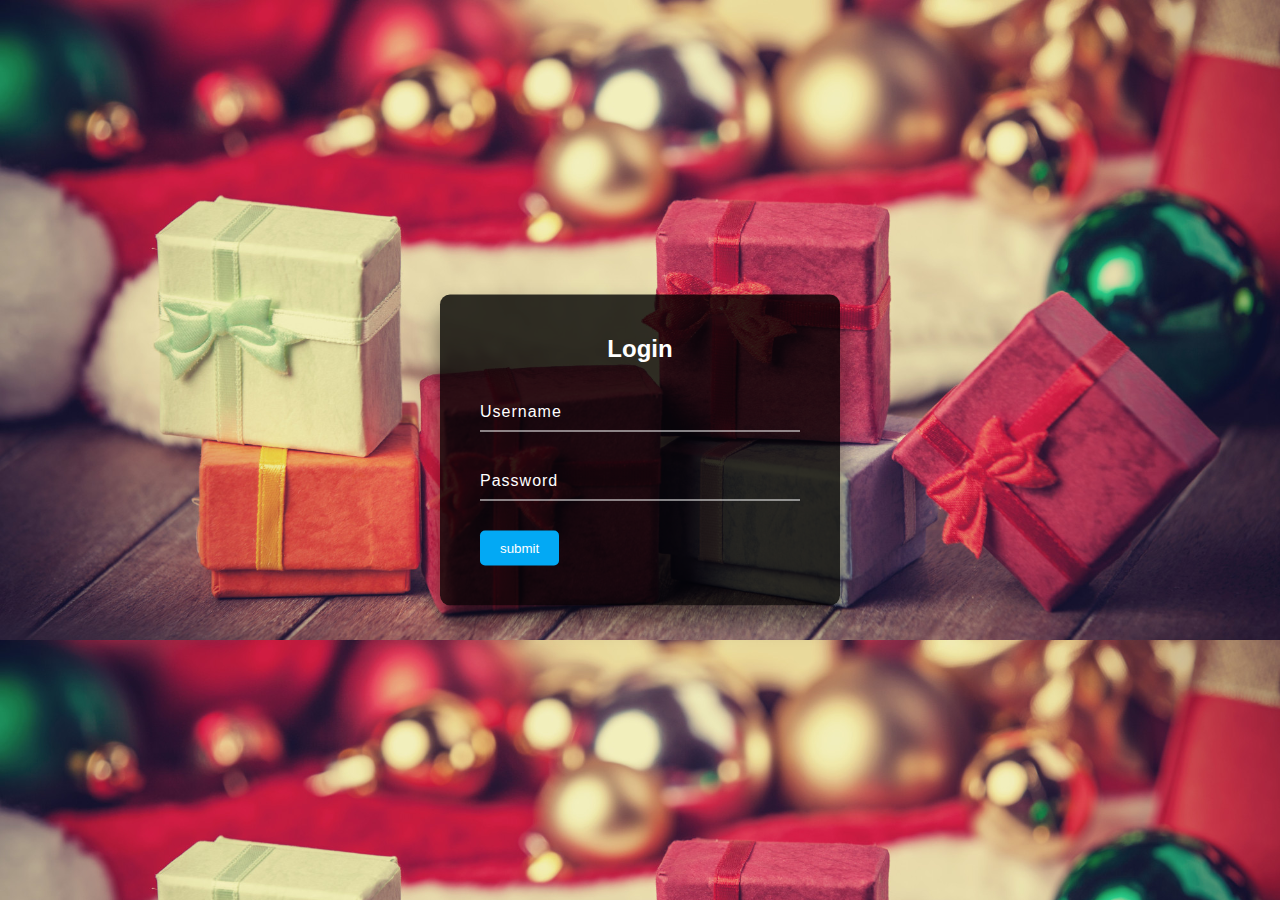
<file: Gift Shop/WebContent/login.html>
<!DOCTYPE html>
<html>
<head>
<meta charset="utf-8">
<title>Transparent Input Form Design</title>
<link rel="stylesheet" href="style20.css">
</head>
<body>
<div class="box">
<h2>Login</h2>
<form method="post" action="login">
<div class="inputBox">
<input type="Email" name="Email" required="">
<label>Username</label>
</div>
<div class="inputBox">
<input type="password" name="Password" required="">
<label>Password</label>
</div>
<input type="submit" name="" value="submit">
</form>
</div>
<body>
</html>
</file>
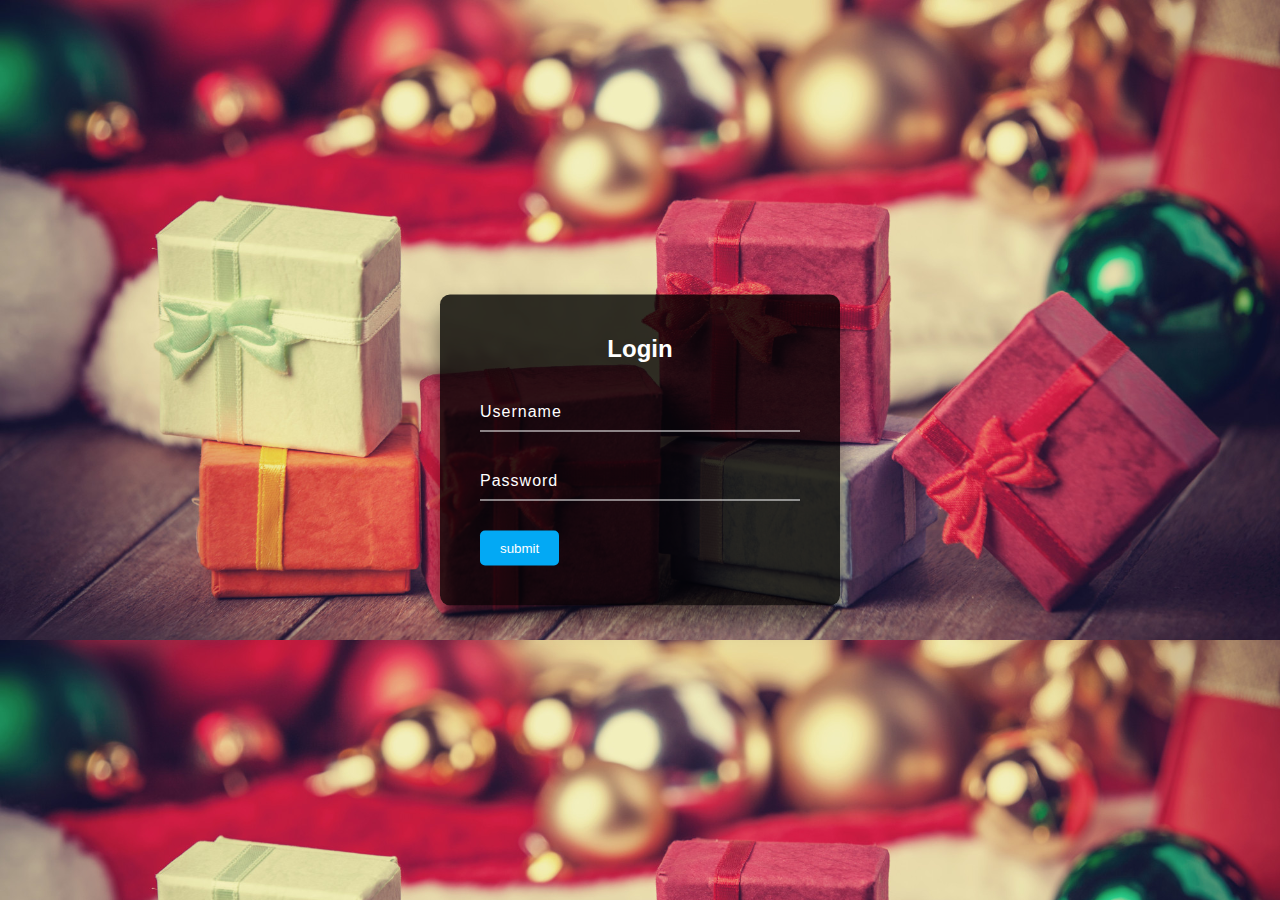
<file: Gift Shop/WebContent/loginn.html>
<!DOCTYPE html>
<html>
<head>
<meta charset="utf-8">
<title>Transparent Input Form Design</title>
<link rel="stylesheet" href="style20.css">
</head>
<body>
<div class="box">
<h2>Login</h2>
<form method="post" action="loginn">
<div class="inputBox">
<input type="Email" name="Email" required="">
<label>Username</label>
</div>
<div class="inputBox">
<input type="password" name="Password" required="">
<label>Password</label>
</div>
<input type="submit" name="" value="submit">
</form>
</div>
<body>
</html>
</file>
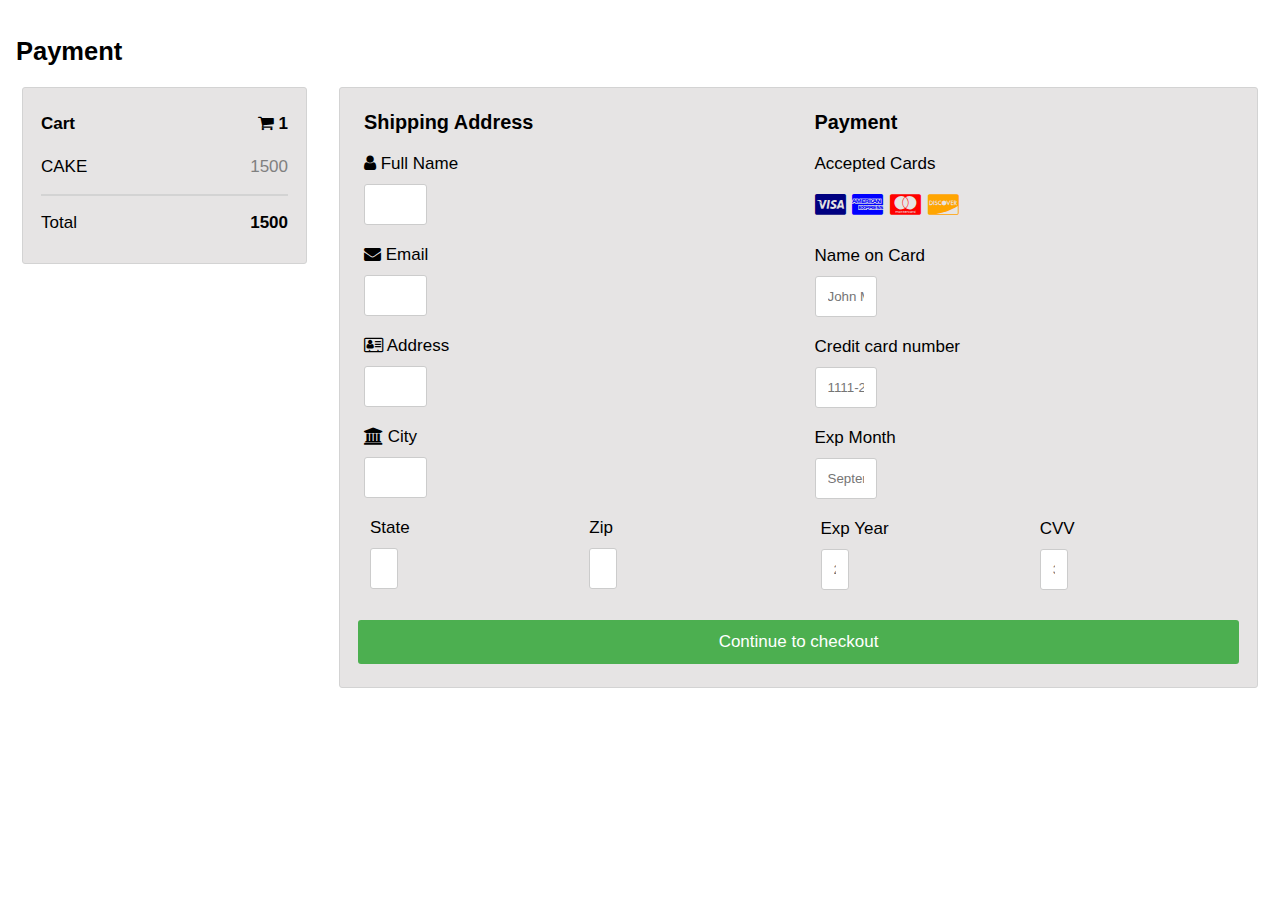
<file: Gift Shop/WebContent/payment.html>
<!DOCTYPE html>
<html>
<head>
<meta name="viewport" content="width=device-width, initial-scale=1">
<link rel="stylesheet" href="https://cdnjs.cloudflare.com/ajax/libs/font-awesome/4.7.0/css/font-awesome.min.css">
<link rel="stylesheet" href="pay.css">

</head>
<body>

<h2>Payment</h2>
<div class="row">
<div class="col-25">
    <div class="container">
      <h4>Cart <span class="price" style="color:black"><i class="fa fa-shopping-cart"></i> <b>1</b></span></h4>
      <p>CAKE <span class="price">1500</span></p>
      <hr>
      <p>Total <span class="price" style="color:black"><b>1500</b></span></p>
    </div>
  </div>
  <div class="col-75">
    <div class="container">
      <form action="pay">
      
        <div class="row">
          <div class="col-50">
            <h3>Shipping Address</h3>
            <label for="fname"><i class="fa fa-user"></i> Full Name</label>
            <input type="text" id="fname" name="fullname">
            <label for="email"><i class="fa fa-envelope"></i> Email</label>
            <input type="text" id="email" name="email">
            <label for="adr"><i class="fa fa-address-card-o"></i> Address</label>
            <input type="text" id="adr" name="address">
            <label for="city"><i class="fa fa-institution"></i> City</label>
            <input type="text" id="city" name="city">

            <div class="row">
              <div class="col-50">
                <label for="state">State</label>
                <input type="text" id="state" name="state">
              </div>
              <div class="col-50">
                <label for="zip">Zip</label>
                <input type="text" id="zip" name="zip">
              </div>
            </div>
          </div>

          <div class="col-50">
            <h3>Payment</h3>
            <label for="fname">Accepted Cards</label>
            <div class="icon-container">
              <i class="fa fa-cc-visa" style="color:navy;"></i>
              <i class="fa fa-cc-amex" style="color:blue;"></i>
              <i class="fa fa-cc-mastercard" style="color:red;"></i>
              <i class="fa fa-cc-discover" style="color:orange;"></i>
            </div>
            <label for="cname">Name on Card</label>
            <input type="text" id="cname" name="cardname" placeholder="John More Doe">
            <label for="ccnum">Credit card number</label>
            <input type="text" id="ccnum" name="cardnumber" placeholder="1111-2222-3333-4444">
            <label for="expmonth">Exp Month</label>
            <input type="text" id="expmonth" name="expmonth" placeholder="September">
            <div class="row">
              <div class="col-50">
                <label for="expyear">Exp Year</label>
                <input type="text" id="expyear" name="expyear" placeholder="2018">
              </div>
              <div class="col-50">
                <label for="cvv">CVV</label>
                <input type="text" id="cvv" name="cvv" placeholder="352">
              </div>
            </div>
          </div>
          
        </div>
        <input type="submit" value="Continue to checkout" class="btn">
      </form>
    </div>
  </div>
</div>

</body>
</html>
</file>
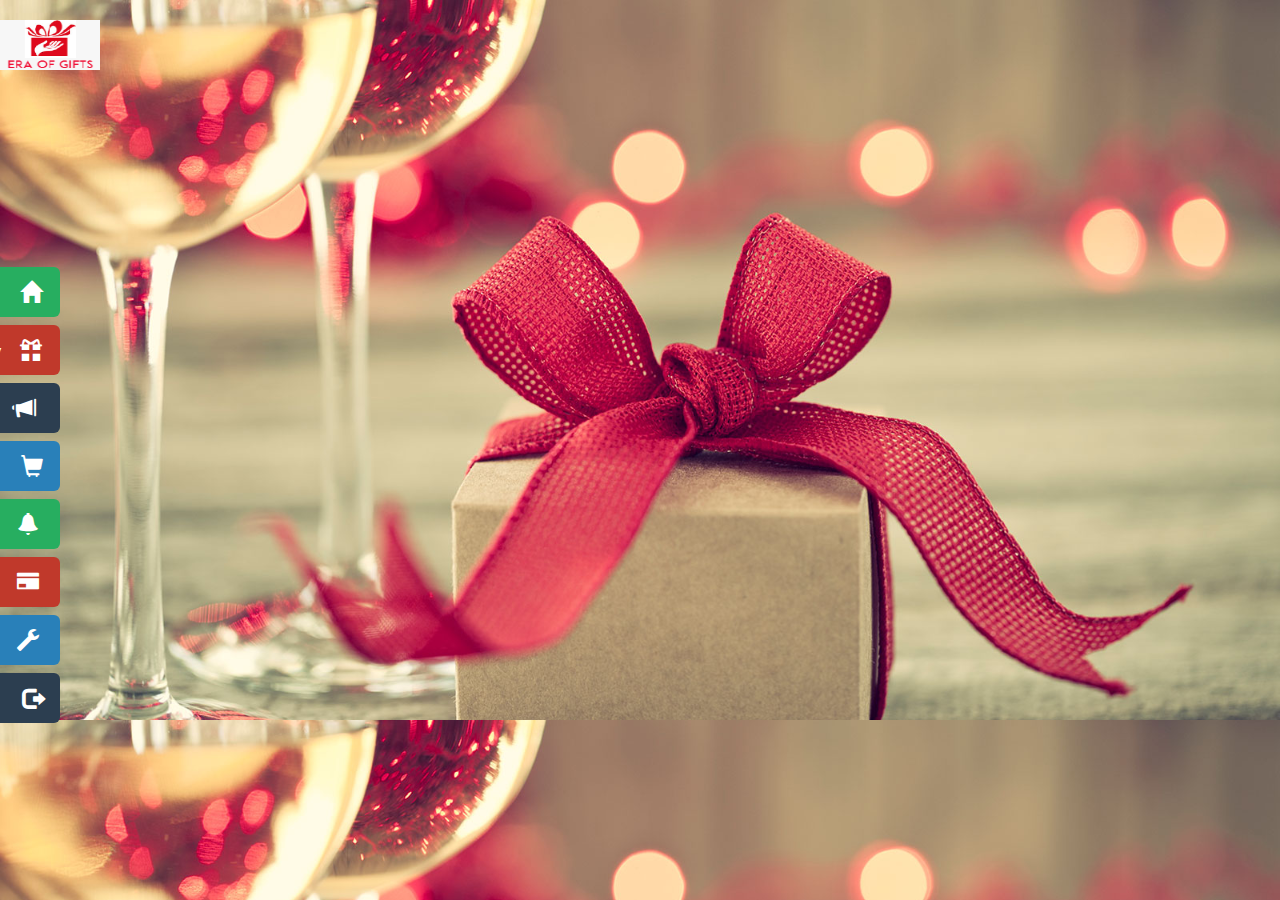
<file: Gift Shop/WebContent/profile.html>
<!DOCTYPE html>
<html>
<head>
	<meta charset="utf-8">
	<title>Profile Page</title>
	<link rel="stylesheet" type="text/css" href="profile.css">
	<link rel="stylesheet" href="https://maxcdn.bootstrapcdn.com/bootstrap/3.4.0/css/bootstrap.min.css">
</head>
<body>

                    <div class="logo">
					<img src="img/my.png">
					</div>

<div class="side">
	<a href="#" style="background:#27ae60;">Home&nbsp;&nbsp;&nbsp;&nbsp;&nbsp;&nbsp;&nbsp;&nbsp;<span class="glyphicon glyphicon-home"></span></a>
		<a href="#" style="background:#c0392b;">Category&nbsp;&nbsp;&nbsp;<span class="glyphicon glyphicon-gift"></span></a>
		    <a href="#" style="background:#2c3e50;">Offers&nbsp;&nbsp;&nbsp;&nbsp;&nbsp;&nbsp;&nbsp;<span class="glyphicon glyphicon-bullhorn"></span></a>
				<a href="#" style="background:#2980b9;">Cart&nbsp;&nbsp;&nbsp;&nbsp;&nbsp;&nbsp;&nbsp;&nbsp;&nbsp;&nbsp;&nbsp;<span class="glyphicon glyphicon-shopping-cart"></span></a>
					<a href="#" style="background:#27ae60;">NotifyMe&nbsp;&nbsp;&nbsp;<span class="glyphicon glyphicon-bell"></span></a>
						<a href="#" style="background:#c0392b;">Payment&nbsp;&nbsp;&nbsp;<span class="glyphicon glyphicon-credit-card"></span></a>
						    <a href="#" style="background:#2980b9;">Setting&nbsp;&nbsp;&nbsp;&nbsp;&nbsp;&nbsp;<span class="glyphicon glyphicon-wrench"></span></a>
						        <a href="#" style="background:#2c3e50;">Logout&nbsp;&nbsp;&nbsp;&nbsp;&nbsp;&nbsp;&nbsp;<span class="glyphicon glyphicon-log-out"></span></a>
</div>
</body>
</html>
</file>
<file: Gift Shop/WebContent/style20.css>
body{
margin:0;
padding :0;
font-family:sans-serif;
background:url(back.jpg);
background-size:cover;
}

.box
{
position:absolute;
top:50%;
Left : 50%;
transform:translate(-50%,-50%);
width:400px;
padding:40px;
background:rgba(0,0,0,.8);
box-sizing:border-box;
box-shadow : 0 15px 25px rgba(0,0,0,.5);
border-radius:10px;
}

.box h2{
	margin:0 0 30px;
	padding:0;
	color:#fff;
	text-align:center;
}
.box .inputBox{
	position:relative;
}
.box .inputBox input{
	width:100%;
	padding:10px 0;
	font-size:16px;
	color:#fff;
	Letter-spacing:1px;
	margin-bottom:30px;
	border:none;
	border-bottom:1px solid #fff;
	outline:none;
	background:transparent;
}
.box .inputBox label
{
	position:absolute;
	top:0;
	left:0;
	Letter-spacing:1px;
	padding:10px 0;
	font-size:16px;
	color: #fff;
	pointer-events:none;
	transition: .5s;
}	
.box .inputBox input:focus~label,
.box .inputBox input:valid~label
{
top:-18px;
left:0;
color:#03a9f4;
font-size:12px;
}
.box input[type="submit"]
{
	background : transparent;
	border:none;
	outline:none;
	color:#fff;
	background:#03a9f4;
	padding:10px 20px;
	cursor:pointer;
	border-radius : 5px;
}
</file>
<file: Gift Shop/WebContent/pay.css>
body {
  font-family: Arial;
  font-size: 17px;
  padding: 8px;
}
h2{
text-align:left;
}

* {
  box-sizing: border-box;
}

.row {
  display: -ms-flexbox; /* IE10 */
  display: flex;
  -ms-flex-wrap: wrap; /* IE10 */
  flex-wrap: wrap;
  margin: 0 -10px;
}

.col-25 {
  -ms-flex: 25%; /* IE10 */
  flex: 25%;
}

.col-50 {
  -ms-flex: 50%; /* IE10 */
  flex: 50%;
}

.col-75 {
  -ms-flex: 75%; /* IE10 */
  flex: 75%;
}

.col-25,
.col-50,
.col-75 {
  padding: 0 16px;
}

.container {
  background-color: #cfcccc85;
  padding: 3px 18px 13px 18px;
  border: 1px solid lightgrey;
  border-radius: 3px;
}

input[type=text] {
  width: 15%;
  margin-bottom: 20px;
  padding: 12px;
  border: 1px solid #ccc;
  border-radius: 3px;
}

label {
  margin-bottom: 10px;
  display: block;
}

.icon-container {
  margin-bottom: 20px;
  padding: 7px 0;
  font-size: 24px;
}

.btn {
  background-color: #4CAF50;
  color: white;
  padding: 12px;
  margin: 10px 0;
  border: none;
  width: 100%;
  border-radius: 3px;
  cursor: pointer;
  font-size: 17px;
}

.btn:hover {
  background-color: #45a049;
}

a {
  color: #2196F3;
}

hr {
  border: 1px solid lightgrey;
}

span.price {
  float: right;
  color: grey;
}

/* Responsive layout - when the screen is less than 800px wide, make the two columns stack on top of each other instead of next to each other (also change the direction - make the "cart" column go on top) */
@media (max-width: 800px) {
  .row {
    flex-direction: column-reverse;
  }
  .col-25 {
    margin-bottom: 20px;
  }
}
</file>
<file: Gift Shop/WebContent/profile.css>
body{
	margin: 0;
	padding: 0;
	background: url("img/slide6.jpg");
	font-family: sans-serif;
	background-size:cover;
}
.side{
	position: absolute;
	top: 55%;
	transform: translateY(-50%);
}
.side a {
	background: #e74c3c;
	color: white;
	font-size: 22px;
	display: block;
	width: 160px;
	height:50px;
	padding: 12px;
	text-decoration: none;
	margin: 8px 0;
	color: white;
	border-radius: 6px;
	margin-left: -100px;
	transition: 0.6s all;
}
.side a:hover{
	margin-left: 0;
}
.logo img{
	margin-top:20px;
	margin-bottom:20px;
	float:left;
	width:100px;
	height:50px;
}	
.glyphicon{
	margin-right:1px;
}
</file>
